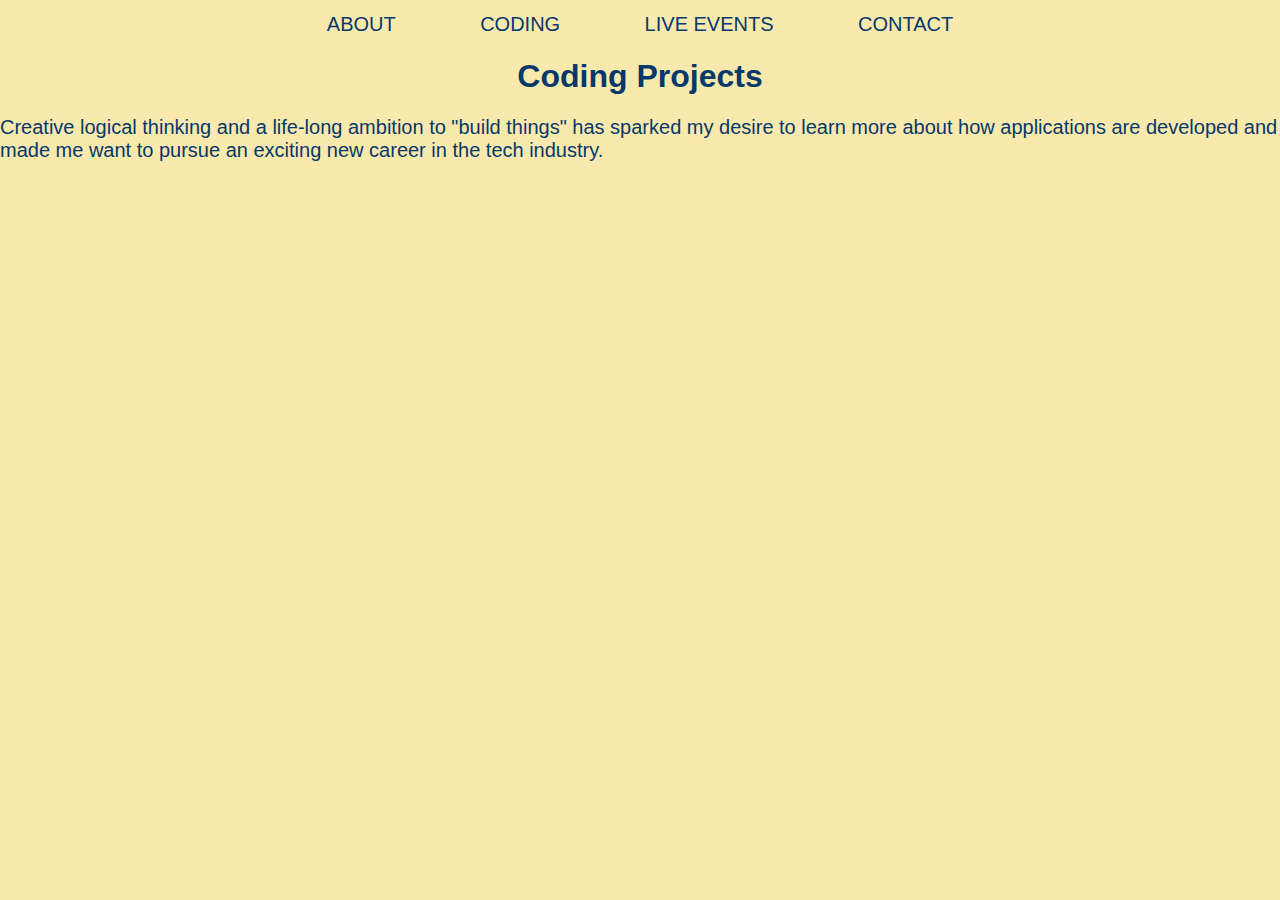
<file: html/coding.html>
<!DOCTYPE html>
<html lang="en">

<head>
    <meta charset="UTF-8">
    <meta name="viewport" content="width=device-width, initial-scale=1.0">
    <link rel="stylesheet" href="../css/style.css">
    <title>Coding</title>
</head>

<body>
    <header class="header">
        <nav>
            <a class="labels-top" href="./home.html">About</a>
            <a class="labels-top" id="on-page">Coding</a>
            <a class="labels-top" href="./events.html">Live Events</a>
            <a class="labels-top" href="./contact.html">Contact</a>




        </nav>
    </header>

    <section class="page-title">
        <h1>Coding Projects</h1>
    </section>

    <section>
        <p>Creative logical thinking and a
            life-long ambition to "build things" has sparked my desire to learn more about how applications are
            developed and made me want to pursue an exciting new career in the tech industry.</p>


    </section>

</body>

</html>
</file>
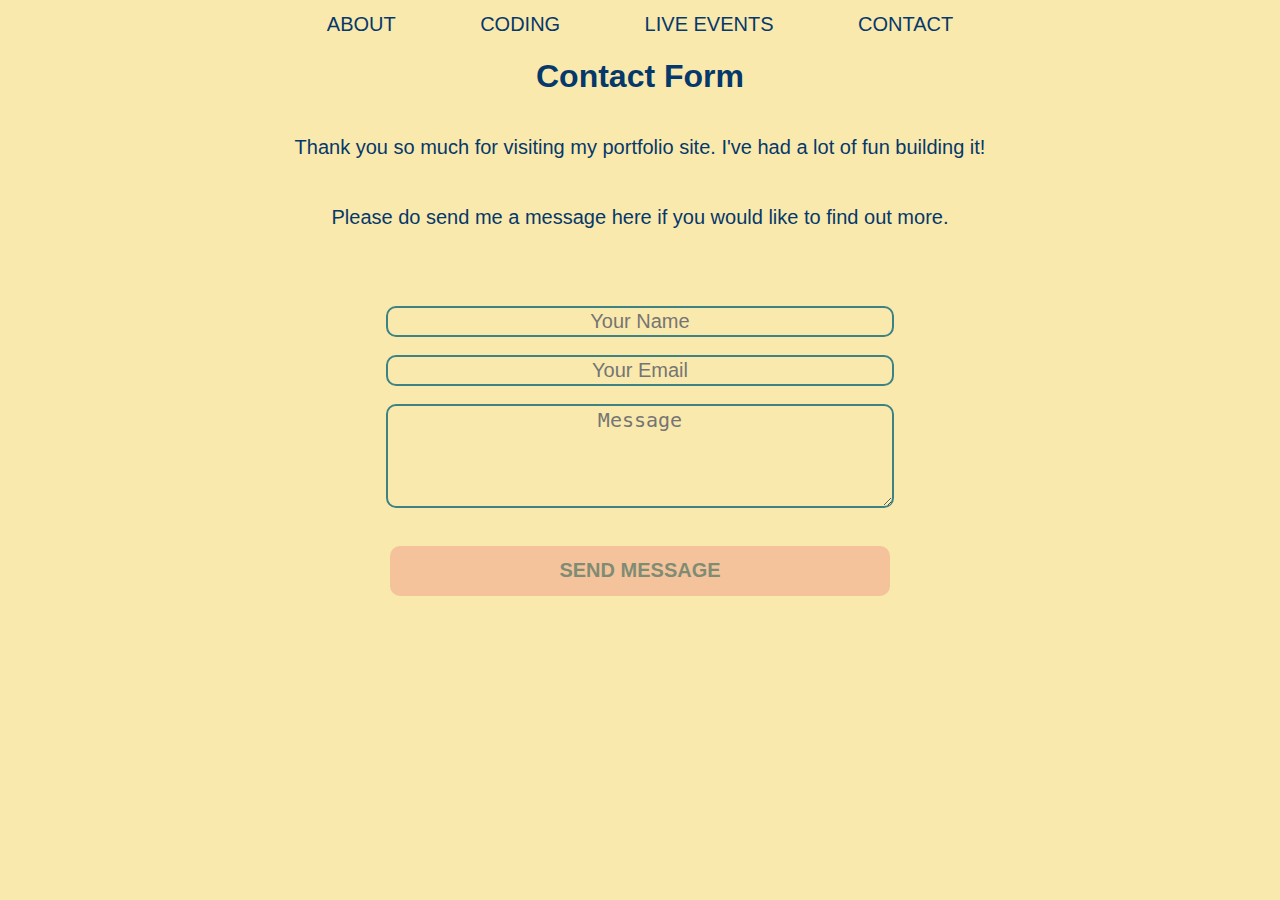
<file: html/contact.html>
<!DOCTYPE html>
<html lang="en">

<head>
    <meta charset="UTF-8">
    <meta name="viewport" content="width=device-width, initial-scale=1.0">
    <link rel="stylesheet" href="../css/style.css">
    <title>Contact Form</title>
</head>

<body>
    <header class="header">
        <nav>
            <a class="labels-top" href="./home.html">About</a>
            <a class="labels-top" href="./coding.html">Coding</a>
            <a class="labels-top" href="./events.html">Live Events</a>
            <a class="labels-top" id="on-page">Contact</a>
        </nav>
    </header>

    <section class="page-title">
        <h1>Contact Form</h1>
    </section>

    <section class="contact-form">

        <p>Thank you so much for visiting my portfolio site. I've had a lot of fun building it!</p>
        <p>Please do send me a message here if you would like to find out more.</p>

        <form id="contact-form" method="post" action="">
            <input name="name" type="text" class="form-control" placeholder="Your Name" required><br>

            <input name="email" type="email" class="form-control" placeholder="Your Email" required><br>

            <textarea name="message" class="form-control" placeholder="Message" rows="4" required></textarea><br>

            <input type="submit" class="form-control submit" value="SEND MESSAGE">

        </form>

    </section>

</body>

</html>
</file>
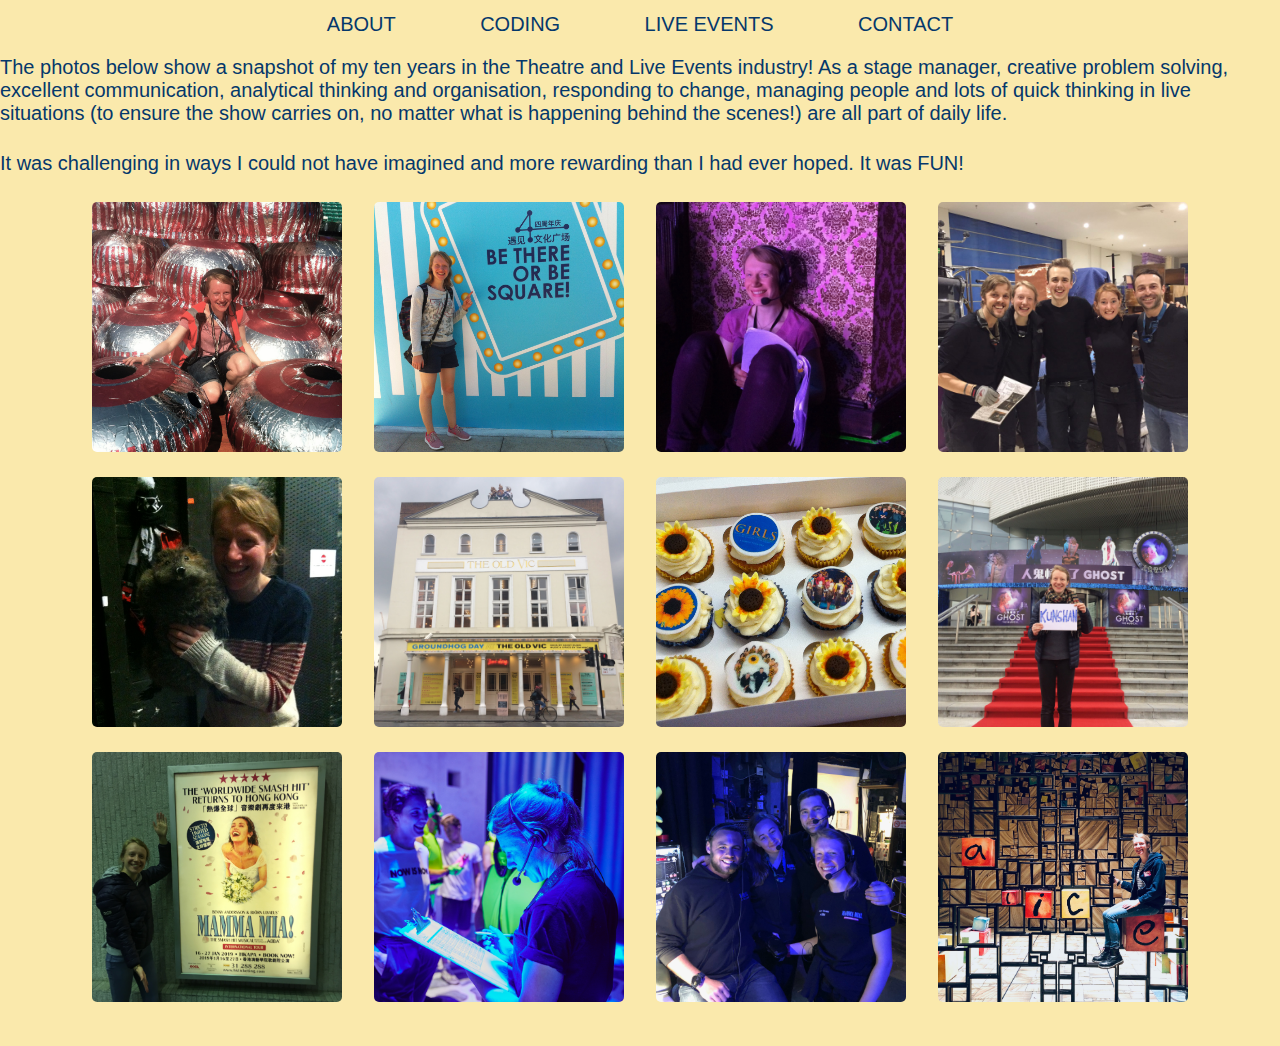
<file: html/events.html>
<!DOCTYPE html>
<html lang="en">

<head>
    <meta charset="UTF-8">
    <meta name="viewport" content="width=device-width, initial-scale=1.0">
    <link rel="preconnect" href="https://fonts.gstatic.com">
    <link href="https://fonts.googleapis.com/css2?family=Open+Sans&display=swap" rel="stylesheet">
    <link rel="stylesheet" href="../css/style.css">
    <title>Live Events</title>
</head>

<body>
    <header class="header">
        <nav>
            <a class="labels-top" href="./home.html">About</a>
            <a class="labels-top" href="./coding.html">Coding</a>
            <a class="labels-top" id="on-page">Live Events</a>
            <a class="labels-top" href="./contact.html">Contact</a>

        </nav>
    </header>


    <div class="events-background-image">
        <p class="events-para">The photos below show a snapshot of my
            ten years in the Theatre and Live Events industry! As a stage manager, creative problem solving, excellent
            communication, analytical
            thinking and organisation, responding to change, managing people and lots of quick thinking in live
            situations (to
            ensure the show carries on, no matter what is happening behind the scenes!) are all part of
            daily life.</p>
        <p class="events-photos-intro">It was challenging in ways I could not have imagined and more rewarding
            than I had ever hoped. It was FUN!</p>

        <section class="photos-container">
            <div class="flip-card">
                <div class="flip-card-inner">
                    <div class="flip-card-front">
                        <img class="grid-photo" src="../images/events-photos/tunnocks.jpeg"
                            alt="Commonwealth Games 2014 Tunnocks">
                    </div>
                    <div class="flip-card-back">
                        <p class="photo-text">Glasgow 2014 Commonwealth Games Opening Ceremony.</p>
                        <p class="photo-text">I stage managed the famous dancing tunnocks teacakes before helping to
                            coordinate the
                            athletes parade!</p>
                    </div>
                </div>
            </div>
            <div class="flip-card">
                <div class="flip-card-inner">
                    <div class="flip-card-front">
                        <img class="grid-photo" src="../images/events-photos/shanghai.jpeg" alt="Shanghai 2015">
                    </div>
                    <div class="flip-card-back">
                        <p class="photo-text">Shanghai Culture Square Theatre 2015</p>
                        <p class="photo-text">My first foreign job was in China. I worked on a musical megamix show
                            featuring Broadway and
                            West
                            End stars.</p>
                    </div>
                </div>
            </div>
            <div class="flip-card">
                <div class="flip-card-inner">
                    <div class="flip-card-front">
                        <img class="grid-photo" src="../images/events-photos/ghd.jpeg" alt="Groundhog Day 2016">
                    </div>
                    <div class="flip-card-back">
                        <p class="photo-text">Groundhog Day<br> The Old Vic 2016</p>
                        <p class="photo-text">8 weeks in rehearsals, 5 weeks in "tech" rehearsals on
                            stage and 5 weeks of preview performances before we finally had Press Night for Groundhog
                            Day!
                        </p>
                    </div>
                </div>
            </div>
            <div class="flip-card">
                <div class="flip-card-inner">
                    <div class="flip-card-front">
                        <img class="grid-photo" src="../images/events-photos/ghost-team.jpeg" alt="Ghost China 2016">
                    </div>
                    <div class="flip-card-back">
                        <p class="photo-text">Ghost The Musical<br> China Tour 2016-2017</p>
                        <p class="photo-text">4 months on the road visiting 12 cities across China. Here with the Stage
                            Management Team
                            about
                            begin another truck pack.
                        </p>
                    </div>
                </div>
            </div>
            <div class="flip-card">
                <div class="flip-card-inner">
                    <div class="flip-card-front">
                        <img class="grid-photo" src="../images/events-photos/groundhog.jpeg" alt="Groundhog Day Prop">
                    </div>
                    <div class="flip-card-back">
                        <p class="photo-text">Groundhog Day<br> The Old Vic 2016</p>
                        <p class="photo-text">The prop groundhog!<br> We created a production props bible to send to
                            America before the
                            transfer of the show to Broadway.
                        </p>
                    </div>
                </div>
            </div>
            <div class="flip-card">
                <div class="flip-card-inner">
                    <div class="flip-card-front">
                        <img class="grid-photo" src="../images/events-photos/old-vic.jpeg" alt="The Old Vic Theatre">
                    </div>
                    <div class="flip-card-back">
                        <p class="photo-text">The Old Vic Theatre</p>
                        <p class="photo-text">Home of Groundhog Day for the summer of 2016 and one of my favourite
                            theatres!
                        </p>
                        <a href="https://www.oldvictheatre.com/" target="_blank"><input type=button
                                value='Visit THEOLDVIC!'></a>
                    </div>
                </div>
            </div>
            <div class="flip-card">
                <div class="flip-card-inner">
                    <div class="flip-card-front">
                        <img class="grid-photo" src="../images/events-photos/girls-cakes.jpeg" alt="The Girls Cupcakes">
                    </div>
                    <div class="flip-card-back">
                        <p class="photo-text">Cupcakes for The Girls Musical 2015</p>
                        <p class="photo-text">Gary Barlow and Tim Firth's beautiful musical about the Calendar Girls.
                            The show premiered in
                            Leeds and it was my first job back in Yorkshire!
                        </p>
                    </div>
                </div>
            </div>
            <div class="flip-card">
                <div class="flip-card-inner">
                    <div class="flip-card-front">
                        <img class="grid-photo" src="../images/events-photos/ghost.jpeg" alt="Ghost the Musical">
                    </div>
                    <div class="flip-card-back">
                        <p class="photo-text">Ghost The Musical<br> China Tour 2016-2017</p>
                        <p class="photo-text">The theatres we visited on tour in China were huge, often spaceship shaped
                            buildings with
                            lots of
                            advertisments front of house.
                        </p>
                    </div>
                </div>
            </div>
            <div class="flip-card">
                <div class="flip-card-inner">
                    <div class="flip-card-front">
                        <img class="grid-photo" src="../images/events-photos/mm-sign.jpeg" alt="Mamma Mia in Hong Kong">
                    </div>
                    <div class="flip-card-back">
                        <p class="photo-text">Mamma Mia!<br>2018-2019</p>
                        <p class="photo-text">Following a month in the UK we embarked on a fantastic international
                            visiting Toronto,
                            Jakarta,
                            Manilla, Singapore, Columbo and Hong Kong!
                        </p>
                    </div>
                </div>
            </div>
            <div class="flip-card">
                <div class="flip-card-inner">
                    <div class="flip-card-front">
                        <img class="grid-photo" src="../images/events-photos/mamma-mia-1.jpeg"
                            alt=" Mamma Mia backstage">
                    </div>
                    <div class="flip-card-back">
                        <p class="photo-text">Mamma Mia!<br>2018-2019</p>
                        <p class="photo-text">Checking in beginners for the top of Act 2.<br> Ready with my tick list
                            and headset,
                            backstage on
                            tour!
                        </p>
                    </div>
                </div>
            </div>
            <div class="flip-card">
                <div class="flip-card-inner">
                    <div class="flip-card-front">
                        <img class="grid-photo" src="../images/events-photos/mm-team.jpeg" alt=" Mamma Mia team">
                    </div>
                    <div class="flip-card-back">
                        <p class="photo-text">Mamma Mia!<br>2018-2019</p>
                        <p class="photo-text">My International Tour Stage Management team became friends to have
                            adventures with whilst
                            working
                            on the other side of the world!
                        </p>
                    </div>
                </div>
            </div>
            <div class="flip-card">
                <div class="flip-card-inner">
                    <div class="flip-card-front">
                        <img class="grid-photo" src="../images/events-photos/matilda.jpeg" alt="Matilda The Musical">
                    </div>
                    <div class="flip-card-back">
                        <p class="photo-text">Matilda The Musical<br>2019</p>
                        <p class="photo-text">I worked on Matilda in the West End and for six months on tour. A
                            highlight
                            was calling the show to an audience of 3000 people at Edinburgh Playhouse.
                        </p>
                    </div>
                </div>
            </div>
    </div>
    </section>
    <script class="flip-crad-back" src="../js/events-photos.js"></script>
</body>

</html>
</file>
<file: css/style.css>
body {
    margin: 0px;
    font-family: 'Source Sans Pro', sans-serif;
    color:#05386B;
    background-color: #fae9ac;
}

.header {
    display: flex;
    flex-direction: row;
    flex-wrap: nowrap;
    justify-content: space-evenly;
    margin-top: 10pt;
}

.labels-top {
    font-size: 15pt;
    padding-left: 40px;
    padding-right: 40px;
    padding-top:5px;
    padding-bottom: 5px;
    color:  #05386B;
    text-decoration: none;
    /* border: 2px solid #75aee8; */
    text-transform: uppercase;
    

}

#on-page {
    color: #05386B;
}

.page-title {
    display: block;
    text-align: center;
    margin-top: 20px;
    margin-bottom: 20px;
    margin-left: 80px;
    margin-right: 80px;
}
/* 
h1{
    color: #05386B;
    font-size: 40pt;
} */

.background-image{ 
    background-image: url("../images/alice-mountain-jpeg.jpg");
    background-repeat: no-repeat;
    background-size: cover;
    height: 600px;
    background-position: center;
    margin-left: 15px;
    margin-right: 15px;
    border-radius: 5px;
    margin-top: 20px;
}

.intro-hello{
    margin-top: 20px;
    font-size: 30pt;
    padding-top: 60px;
    padding-left: 90px;
    width: 80%;
    /*need to add line spacing here to make it look better*/
}
.intro-para{
    font-size: 18pt;
    padding-left: 90px;
    width: 60%;
    line-height: 1.5;
}
.intro-northcoder{
    font-size: 18pt;
    padding-left: 90px;
    width: 60%;
    line-height: 1.5;
}
.intro-footer{
    margin-left: 80px;
    margin-right: 80px;
    display: block;
    text-align: center;
}

.contact-link{
    text-decoration: none;
    color: #05386B;
}

p{
    font-size: 15pt;
    margin-bottom: 20pt;
}


.coding-background-image{ 
    background-color: #EDEAE5;
    background-repeat: no-repeat;
    background-size: cover;
    height: 1000px;
    background-position: center;
    margin-left: 15px;
    margin-right: 15px;
    border-radius: 5px;
    margin-top: 20px;
}

.coding-title{
    margin-top: 20px;
    margin-top: 20px;
    font-size: 30pt;
    padding-top: 60px;
    padding-left: 70px;
    width: 80%;
    /*need to add line spacing here to make it look better*/
}

.coding-para{
    font-size: 18pt;
    padding-left: 70px;
    padding-right: 70px;
    line-height: 1.3;
    text-align: justify;
}
.coding-projects-intro{
    font-size: 18pt;
    padding-left: 70px;
    padding-right: 70px;
    line-height: 1.5;
}

form{
    margin-top: 50px;
}

.contact-form{
    display: flex;
    flex-direction: column;
    flex-wrap: nowrap;
    justify-content: center;
    align-items: center;
    
}
.form-control{
    display: block;
    width: 500px;
    margin-right: auto;
    margin-left: auto;
    text-align: center;
    background: transparent;
    border:2pt solid rgb(61, 131, 131);
    font-size: 15pt;
}
input{
    height: 25px;
    border-radius: 10px;
}
textarea{
    border-radius: 10px;
}
form .submit{
background: rgb(242, 170, 144);
border-color: transparent;
color: darkslategray;
font-size: 20px;
font-weight: bold;
height: 50px;
margin-top: 20px;
width: 500px;
opacity: 0.6;
}
form .submit:hover {
    opacity: 1;
}

.main-content{
    margin-left: 40px;
    margin-right: 40px;
    text-align: justify;
}

.photos-container{
    display: flex;
    flex-wrap: wrap;
    justify-content: space-evenly;
    align-content: space-between;
    margin-left: 60px;
    margin-right: 60px;
    height: 800px;
}
.grid-photo{
    background: #ddd;
    height: 250px;
    width: 250px;
    /* border: 2px solid #379683; */
    margin-bottom: 40px;
    border-radius: 5px;
}
.flip-card {
    background-color: transparent;
    width: 250px;
    height: 250px;
    border-radius: 10px;
}
.flip-card-inner {
    position: relative;
    width: 100%;
    height: 100%;
    text-align: center;
    transition: transform 1s;
    transform-style: preserve-3d;
}
.flip-card:hover .flip-card-inner {
    transform: rotateY(180deg);
  }
  
  .flip-card-front, .flip-card-back {
    position: absolute;
    width: 100%;
    height: 100%;
    backface-visibility: hidden;
  }
  .flip-card-back {
    background-color: #8EE4AF; /*would like to add random colour generator function here*/
    color: #05386B;
    transform: rotateY(180deg);
    border-radius: 5px;
    border: 2px solid #379683;
    padding: 5px;
  }


/* Add some shadows to create a card effect */
.project-cards{
    display: flex;
    flex-wrap: wrap;
    justify-content: space-evenly;
    align-content: space-between;
    margin-left: 20px;
    margin-right: 20px;
    height: 500px;
}

.card-outer{
    margin-left: 70px; 
    border: 2px solid #05386B;
    width: 350px;
    height: 500px;
    box-shadow: 0 4px 10px 0 rgba(0, 0, 0, 0.2);
}
/* .card {
    box-shadow: 0 4px 10px 0 rgba(0, 0, 0, 0.2);
    width: 350px;
  } */
  .card-photo{
  width:350px;
  
  }
  .title {
    color: grey;
    padding-left: 10px;
  }
  .info{
      padding-left: 10px;
      padding-right: 10px;
  }
  
  .button {
    border: none;
    outline: 0;
    /* display: inline-block; */
    padding: 8px;
    color: white;
    background-color: #123456;
    text-align: center;
    cursor: pointer;
    /* width: 100%; */
  }
  
  .button:hover {
    background-color: #555;
  }
</file>
